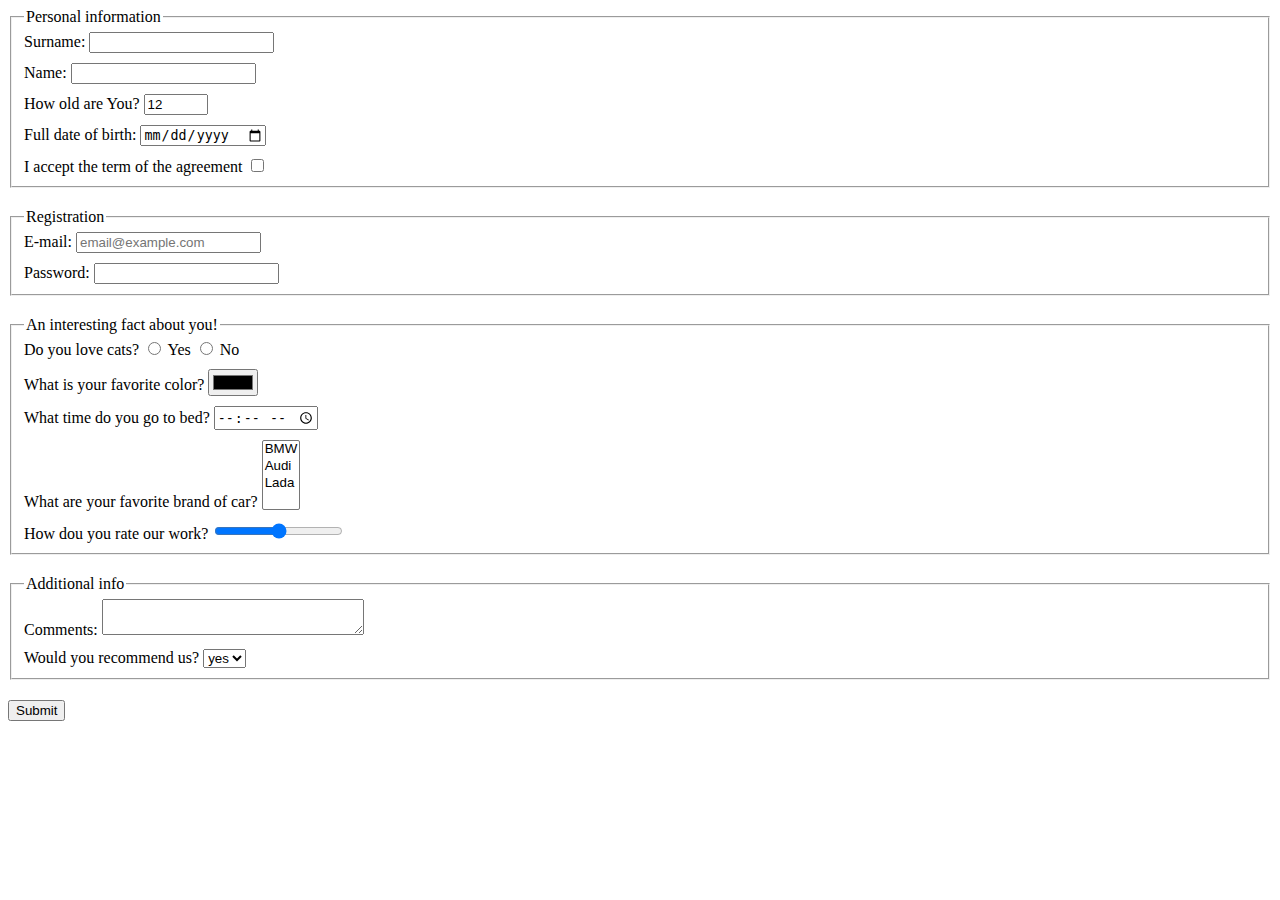
<file: index.html>
<!doctype html><html lang="en"><head><meta charset="UTF-8"><meta name="viewport" content="width=device-width, user-scalable=no, initial-scale=1.0, maximum-scale=1.0, minimum-scale=1.0"><meta http-equiv="X-UA-Compatible" content="ie=edge"><title>HTML Form</title><link rel="stylesheet" href="style.2472db40.css"></head><body> <script type="text/javascript" src="main.e97352c4.js"></script> <form action="https://mate-academy-form-lesson.herokuapp.com/create-application" method="post"> <fieldset class="form-group"> <legend>Personal information</legend> <div class="form-field"> <label> Surname: <input type="text" autocomplete="off"> </label> </div> <div class="form-field"> <label> Name: <input type="text" autocomplete="off" required> </label> </div> <div class="form-field"> <label> How old are You? <input type="number" min="1" max="100" value="12" required> </label> </div> <div class="form-field"> <label> Full date of birth: <input type="date"> </label> </div> <div class="form-field"> <label> I accept the term of the agreement <input type="checkbox" required> </label> </div> </fieldset> <fieldset class="form-group"> <legend>Registration</legend> <div class="form-field"> <label> E-mail: <input type="email" placeholder="email@example.com" autocomplete="off" required> </label> </div> <div class="form-field"> <label> Password: <input type="password" minlength="5" maxlength="10" required> </label> </div> </fieldset> <fieldset class="form-group"> <legend>An interesting fact about you!</legend> <div class="form-field"> Do you love cats? <label> <input type="radio" name="cats" value="yes"> Yes </label> <label> <input type="radio" name="cats" value="no"> No </label> </div> <div class="form-field"> <label> What is your favorite color? <input type="color"> </label> </div> <div class="form-field"> <label> What time do you go to bed? <input type="time"> </label> </div> <div class="form-field"> <label> What are your favorite brand of car? <select name="brands" multiple> <option value="BMW">BMW</option> <option value="Audi">Audi</option> <option value="Lada">Lada</option> </select> </label> </div> <div class="form-field"> <label> How dou you rate our work? <input type="range"> </label> </div> </fieldset> <fieldset class="form-group"> <legend>Additional info</legend> <div class="form-field"> <label> Comments: <textarea name="comments" cols="30" rows="2">
            </textarea> </label> </div> <div class="form-field"> <label> Would you recommend us? <select name="recommend"> <option value="yes">yes</option> <option value="yes">no</option> </select> </label> </div> </fieldset> <button type="submit">Submit</button> </form> </body></html>
</file>
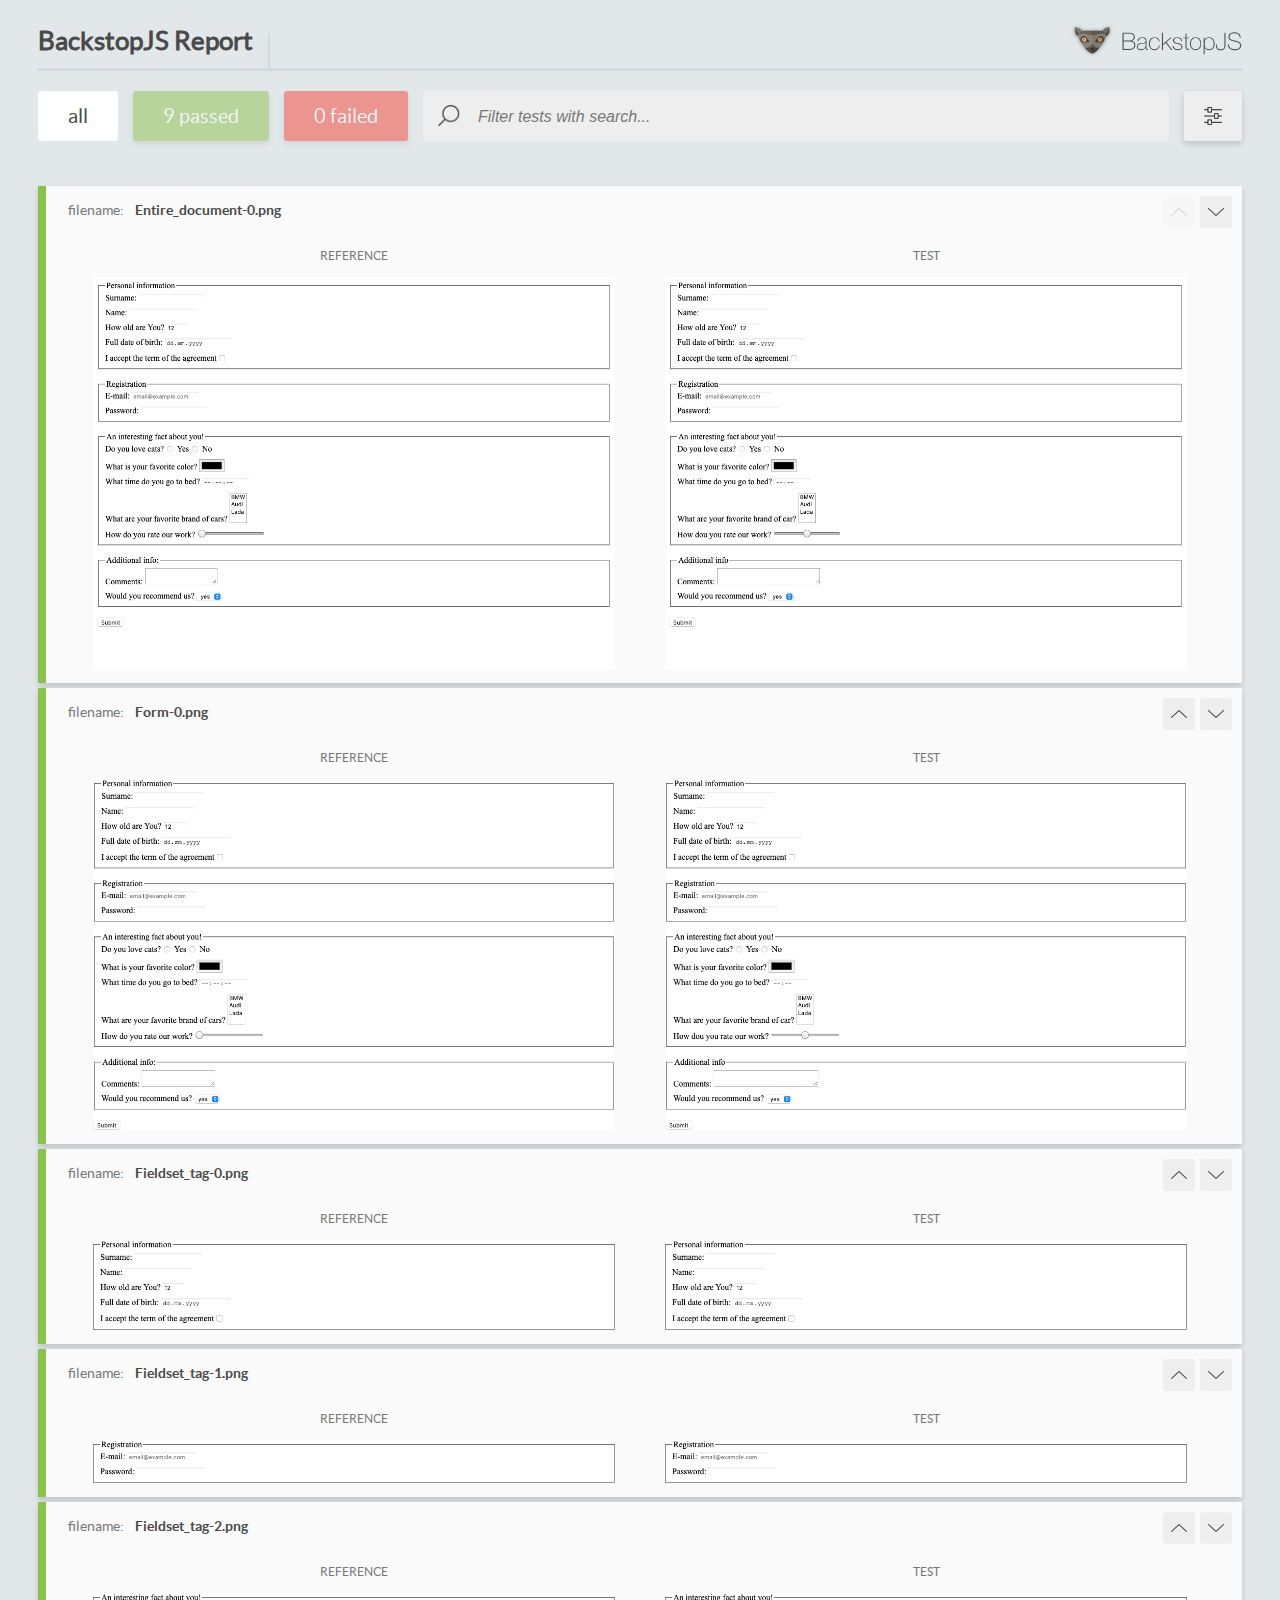
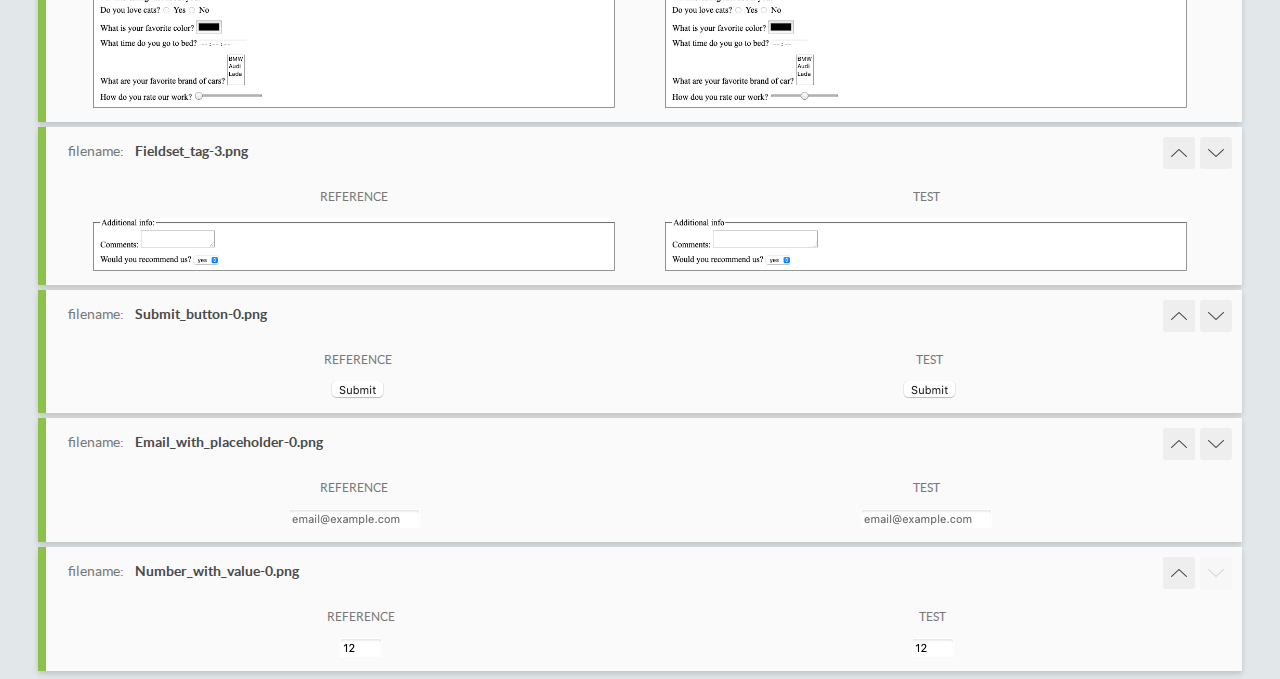
<file: report/html_report/index.html>
<!DOCTYPE html>
<html>
  <head>
    <meta charset="utf-8">
    <title>BackstopJS Report</title>

    <style>
      @font-face {
          font-family: 'latoregular';
          src: url('./assets/fonts/lato-regular-webfont.woff2') format('woff2'),
              url('./assets/fonts/lato-regular-webfont.woff') format('woff');
          font-weight: 400;
          font-style: normal;
      }
      @font-face {
          font-family: 'latobold';
          src: url('./assets/fonts/lato-bold-webfont.woff2') format('woff2'),
              url('./assets/fonts/lato-bold-webfont.woff') format('woff');
          font-weight: 700;
          font-style: normal;
      }

      .ReactModal__Body--open {
          overflow: hidden;
      }
      .ReactModal__Body--open .header {
        display: none;
      }

    </style>
  </head>
  <body style="background-color: #E2E7EA">
    <div id="root">

    </div>
    <script type="text/javascript">
      function report (report) { // eslint-disable-line no-unused-vars
        window.tests = report;
      }
    </script>
    <script type="text/javascript" src="config.js"></script>
    <script type="text/javascript" src="index_bundle.js"></script>
  </body>
</html>
</file>
<file: style.2472db40.css>
.form-field{margin-bottom:10px}.form-group{margin-bottom:20px}.form-field:last-child{margin-bottom:0}
/*# sourceMappingURL=style.2472db40.css.map */
</file>
